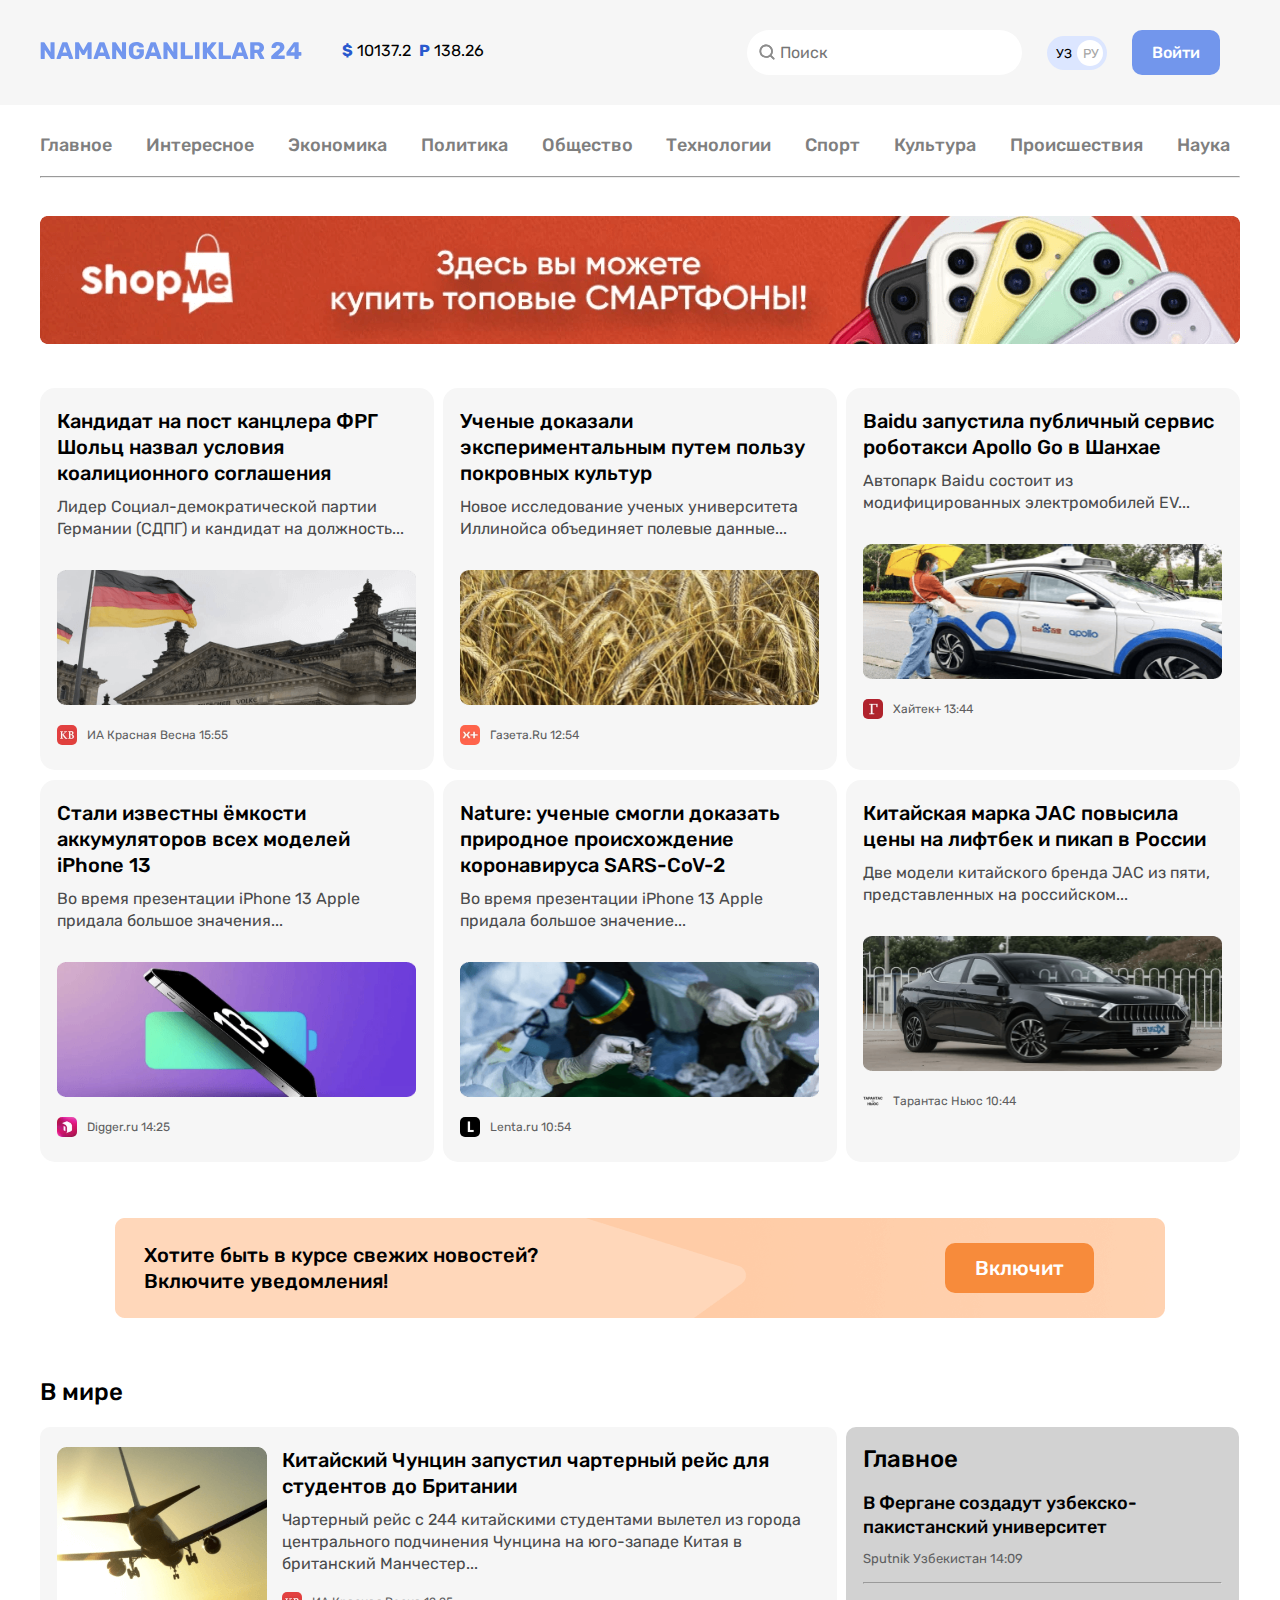
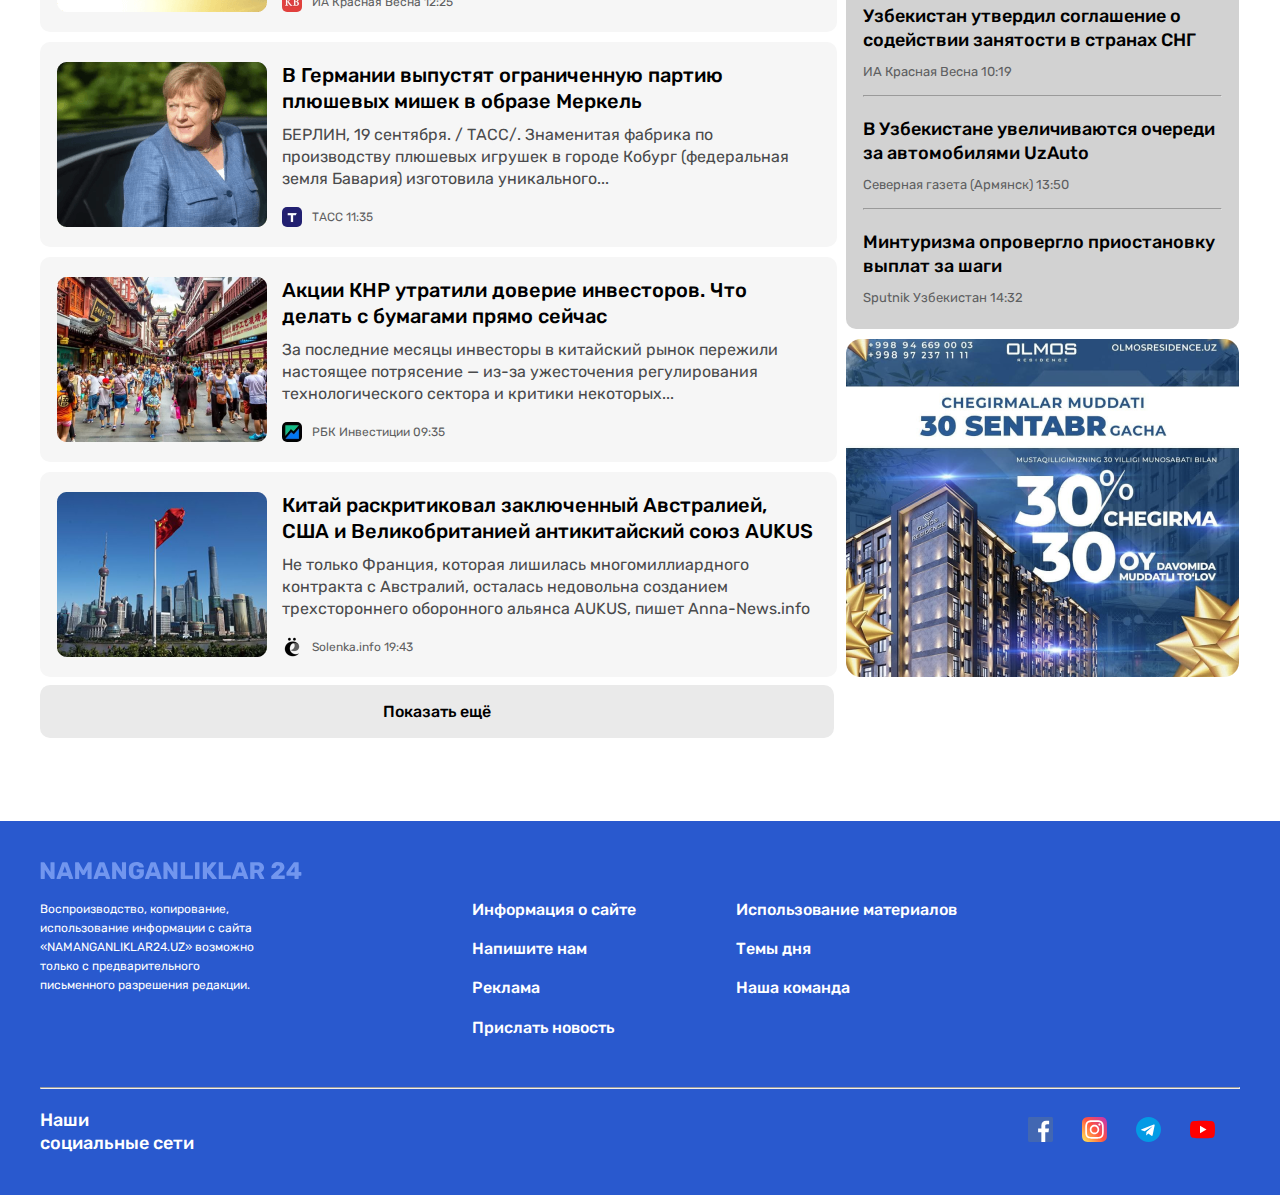
<file: index.html>
<!DOCTYPE html>
<html lang="uz">

<head>
  <meta charset="UTF-8" />
  <meta http-equiv="X-UA-Compatible" content="IE=edge" />
  <meta name="viewport" content="width=device-width, initial-scale=1.0" />
  <title>NAMANGANLIKLAR24 - blog web-site</title>
  <!-- css link style -->
  <link rel="stylesheet" href="css/style.css" />
  <link rel="stylesheet" href="css/normalize.css">
  <!-- css link style -->
  <!-- google link -->
  <link rel="preconnect" href="https://fonts.googleapis.com" />
  <link rel="preconnect" href="https://fonts.gstatic.com" crossorigin />
  <link href="https://fonts.googleapis.com/css2?family=Rubik:wght@400;500;700&display=swap" rel="stylesheet" />
  <!-- google link -->
</head>

<body>
  <!-- header section html structura -->
  <header class="header">
    <div class="top-navbar">
      <div class="container">
        <div class="top-navbar-main">
          <div class="top-navbar-left">
            <a href="#" class="link-logo">
              <img src="img/logo.svg" alt="web-site logo namanganliklar " />
            </a>
            <div class="price">
              <span class="dollor"><b>$</b> 10137.2</span>&nbsp;&nbsp;<span class="rubil"><b>P</b> 138.26</span>
            </div>
          </div>
          <div class="top-navbar-right">
            <div class="search-bar">
              <img src="img/search.svg" alt="search icon" />
              <input type="search" class="search-input" placeholder="Поиск" />
            </div>
            <label class="switch">
              <input type="checkbox" checked />
              <span class="slider round">
                <span class="s-lang">УЗ</span>
                <span class="ru-lang">РУ</span>
              </span>
            </label>
            <a href="#" class="top-nav-btn">Войти</a>
          </div>
        </div>
      </div>
    </div>
    <nav class="navbar">
      <div class="container">
        <ul class="nav-list">
          <li class="nav-item"><a href="#" class="nav-link">Главное</a></li>
          <li class="nav-item">
            <a href="#" class="nav-link">Интересное</a>
          </li>
          <li class="nav-item"><a href="#" class="nav-link">Экономика</a></li>
          <li class="nav-item"><a href="#" class="nav-link">Политика</a></li>
          <li class="nav-item"><a href="#" class="nav-link">Общество</a></li>
          <li class="nav-item">
            <a href="#" class="nav-link">Технологии</a>
          </li>
          <li class="nav-item"><a href="#" class="nav-link">Спорт</a></li>
          <li class="nav-item"><a href="#" class="nav-link">Культура</a></li>
          <li class="nav-item">
            <a href="#" class="nav-link">Происшествия</a>
          </li>
          <li class="nav-item"><a href="#" class="nav-link">Наука</a></li>
        </ul>
        <hr class="nav-border" />
      </div>
    </nav>
    <div class="container">
      <div class="rec-banner">
        <img src="img/rec-ban.png" alt="advertising banner for web site" />
      </div>
    </div>
  </header>
  <!-- header section html structura -->
  <main class="main">
    <!-- All web site container -->
    <div class="container">
      <!-- web site news group section -->
      <div class="news-group">
        <div class="news-card">
          <h3 class="news-card-heading">Кандидат на пост канцлера ФРГ Шольц назвал условия коалиционного соглашения</h3>
          <p class="news-card-paragriph">Лидер Социал-демократической партии Германии (СДПГ) и кандидат на должность...
          </p>
          <div class="card-image">
            <img src="img/bn-1.png" alt="" class="news-img" />
            <div class="news-card-tagline">
              <img src="img/blog-7.svg" alt="" class="news-img-logo"><span class="news-tag-title">ИА Красная Весна 15:55</span>
            </div>
          </div>
        </div>
        <div class="news-card">
          <h3 class="news-card-heading">Ученые доказали экспериментальным путем пользу покровных культур</h3>
          <p class="news-card-paragriph">Новое исследование ученых университета Иллинойса объединяет полевые данные...
          </p>
          <div class="card-image">
            <img src="img/bn-2.png" alt="" class="news-img" />
            <div class="news-card-tagline">
              <img src="img/blog-2.svg" alt="" class="news-img-logo"><span class="news-tag-title">Газета.Ru 12:54</span>
            </div>
          </div>
        </div>
        <div class="news-card">
          <h3 class="news-card-heading">Baidu запустила публичный сервис роботакси Apollo Go в Шанхае</h3>
          <p class="news-card-paragriph">Автопарк Baidu состоит из модифицированных электромобилей EV... </p>
          <div class="card-image">
            <img src="img/bn-3.png" alt="" class="news-img" />
            <div class="news-card-tagline">
              <img src="img/blog-6.svg" alt="" class="news-img-logo"><span class="news-tag-title">Хайтек+ 13:44</span>
            </div>
          </div>
        </div>
        <div class="news-card">
          <h3 class="news-card-heading">Стали известны ёмкости аккумуляторов всех моделей iPhone 13</h3>
          <p class="news-card-paragriph">Во время презентации iPhone 13 Apple придала большое значения...</p>
          <div class="card-image">
            <img src="img/bn-4.png" alt="" class="news-img" />
            <div class="news-card-tagline">
              <img src="img/blog-4.svg" alt="digger.ru" class="news-img-logo"><span class="news-tag-title">Digger.ru 14:25</span>
            </div>
          </div>
        </div>
        <div class="news-card">
          <h3 class="news-card-heading">Nature: ученые смогли доказать природное происхождение коронавируса SARS-CoV-2
          </h3>
          <p class="news-card-paragriph">Во время презентации iPhone 13 Apple придала большое значение...</p>
          <div class="card-image">
            <img src="img/bn-5.png" alt="" class="news-img" />
            <div class="news-card-tagline">
              <img src="img/blog-5.svg" alt="lent.ru logo" class="news-img-logo"><span class="news-tag-title">Lenta.ru 10:54</span>
            </div>
          </div>
        </div>
        <div class="news-card">
          <h3 class="news-card-heading">Китайская марка JAC повысила цены на лифтбек и пикап в России</h3>
          <p class="news-card-paragriph">Две модели китайского бренда JAC из пяти, представленных на российском...</p>
          <div class="card-image">
            <img src="img/bn-6.png" alt="" class="news-img" />
            <div class="news-card-tagline">
              <img src="img/blog-1.svg" alt="tarans nyus" class="news-img-logo"><span class="news-tag-title">Тарантас Ньюс 10:44</span>
            </div>
          </div>
        </div>
      </div>
      <!-- web site news group section -->
      <!-- web site notfication section -->
      <div class="web-site-notf">
        <div class="notification-section">
          <h2 class="notif-heading">Хотите быть в курсе свежих новостей? Включите уведомления!
          </h2>
          <a href="#" class="notif-btn">Включит</a>
        </div>
      </div>
      <!-- web site notfication section -->
      <!-- in the world section -->
      <div class="in-world">
        <h2 class="in-the-world__heading">В мире</h2>
        <div class="in-the-group">
          <div class="world-left">
            <div class="world-left-card">
              <div class="world-card-image">
                <img src="img/world-1.png" alt="world section image">
              </div>
              <div class="world-card-text">
                <h4 class="world-card-heading">Китайский Чунцин запустил чартерный рейс для студентов до Британии</h4>
                <p class="world-card-paragriph">Чартерный рейс с 244 китайскими студентами вылетел из города
                  центрального подчинения Чунцина на юго-западе Китая в британский Манчестер...</p>
                <div class="world-footer-text"><img src="img/blog-7.svg" alt=""><span>ИА Красная Весна 12:25</span></div>
              </div>
            </div>
            <div class="world-left-card">
              <div class="world-card-image">
                <img src="img/world-2.png" alt="world section image">
              </div>
              <div class="world-card-text">
                <h4 class="world-card-heading">В Германии выпустят ограниченную партию плюшевых мишек в образе Меркель
                </h4>
                <p class="world-card-paragriph">БЕРЛИН, 19 сентября. / ТАСС/. Знаменитая фабрика по производству
                  плюшевых игрушек в городе Кобург (федеральная земля Бавария) изготовила уникального...</p>
                <div class="world-footer-text"><img src="img/blog-8.svg" alt=""><span>ТАСС 11:35</span></div>
              </div>
            </div>
            <div class="world-left-card">
              <div class="world-card-image">
                <img src="img/world-3.png" alt="world section image">
              </div>
              <div class="world-card-text">
                <h4 class="world-card-heading">Акции КНР утратили доверие инвесторов. Что делать с бумагами прямо сейчас
                </h4>
                <p class="world-card-paragriph">
                  За последние месяцы инвесторы в китайский рынок пережили настоящее потрясение — из-за ужесточения
                  регулирования технологического сектора и критики некоторых...
                </p>
                <div class="world-footer-text">
                  <img src="img/blog-3.svg" alt=""><span>РБК Инвестиции 09:35</span>
                </div>
              </div>
            </div>
            <div class="world-left-card">
              <div class="world-card-image">
                <img src="img/world-4.png" alt="world section image">
              </div>
              <div class="world-card-text">
                <h4 class="world-card-heading">Китай раскритиковал заключенный Австралией, США и Великобританией
                  антикитайский союз AUKUS</h4>
                <p class="world-card-paragriph">Не только Франция, которая лишилась многомиллиардного контракта с
                  Австралий, осталась недовольна созданием трехстороннего оборонного альянса AUKUS, пишет Anna-News.info
                </p>
                <div class="world-footer-text"><img src="img/blog-9.svg" alt=""><span>Solenka.info 19:43</span></div>

              </div>
            </div>
            <div class="world-btn-group">
              <a class="world-btn" href="list-menu.html">Показать ещё</a>
            </div>
          </div>
          <div class="world-right">
            <div class="world-right-main">
              <h2 class="world-right-heading">Главное</h2>
              <div class="world-text-option">
                <h3 class="world-rt-heading">В Фергане создадут узбекско-пакистанский университет</h3>
                <span class="world-tag-title">Sputnik Узбекистан 14:09</span>
              </div>
              <hr class="world-border">
              <div class="world-text-option">
                <h3 class="world-rt-heading">Узбекистан утвердил соглашение о содействии занятости в странах СНГ</h3>
                <span class="world-tag-title">ИА Красная Весна 10:19</span>
              </div>
              <hr class="world-border">
              <div class="world-text-option">
                <h3 class="world-rt-heading">В Узбекистане увеличиваются очереди за автомобилями UzAuto</h3>
                <span class="world-tag-title">Северная газета (Армянск) 13:50</span>
              </div>
              <hr class="world-border">
              <div class="world-text-option">
                <h3 class="world-rt-heading">Минтуризма опровергло приостановку выплат за шаги</h3>
                <span class="world-tag-title">Sputnik Узбекистан 14:32</span>
              </div>
            </div>

            <div class="rec-banner">
              <img src="img/rec-banner.png" alt="reclami banner">
            </div>
          </div>

        </div>
      </div>
    </div>
    <!-- All web site container -->

  </main>

  <footer class="footer">
    <div class="container">
      <div class="top-logo">
        <a href="#">
          <img src="img/logo.svg" alt="site footer logo">
        </a>
      </div>
      <div class="footer-list">
        <p class="footer-paragriph">
          Воспроизводство, копирование, использование информации с сайта «NAMANGANLIKLAR24.UZ» возможно только с предварительного письменного разрешения редакции.
        </p>
      <ul class="footer-nav-list">
        <li class="footer-item">
          <a href="" class="footer-link">Информация о сайте</a>
        </li>
        <li class="footer-item">
          <a href="" class="footer-link">Напишите нам</a>
        </li>
        <li class="footer-item">
          <a href="" class="footer-link">Реклама</a>
        </li>
        <li class="footer-item">
          <a href="" class="footer-link">Прислать новость</a>
        </li>
      </ul>
      <ul class="footer-nav-list">
        <li class="footer-item">
          <a href="" class="footer-link">Использование материалов</a>
        </li>
        <li class="footer-item">
          <a href="" class="footer-link">Темы дня</a>
        </li>
        <li class="footer-item">
          <a href="" class="footer-link">Наша команда</a>
        </li>
      </ul>
    </div>
    <hr class="footer-border">
    <div class="footer-tagline">
      <p class="footer-text">Наши социальные сети</p>
      <div class="socail-net">
        <a href="#"><img src="img/facebook.svg" alt="footer section in socails networks"></a>
        <a href="#"><img src="img/instagram.svg" alt="footer section in socails networks"></a>
        <a href="#"><img src="img/telegram.svg" alt="footer section in socails networks"></a>
        <a href="#"><img src="img/youtube.svg" alt="footer section in socails networks"></a>
      </div>
    </div>
    </div>

  </footer>
</body>

</html>
</file>
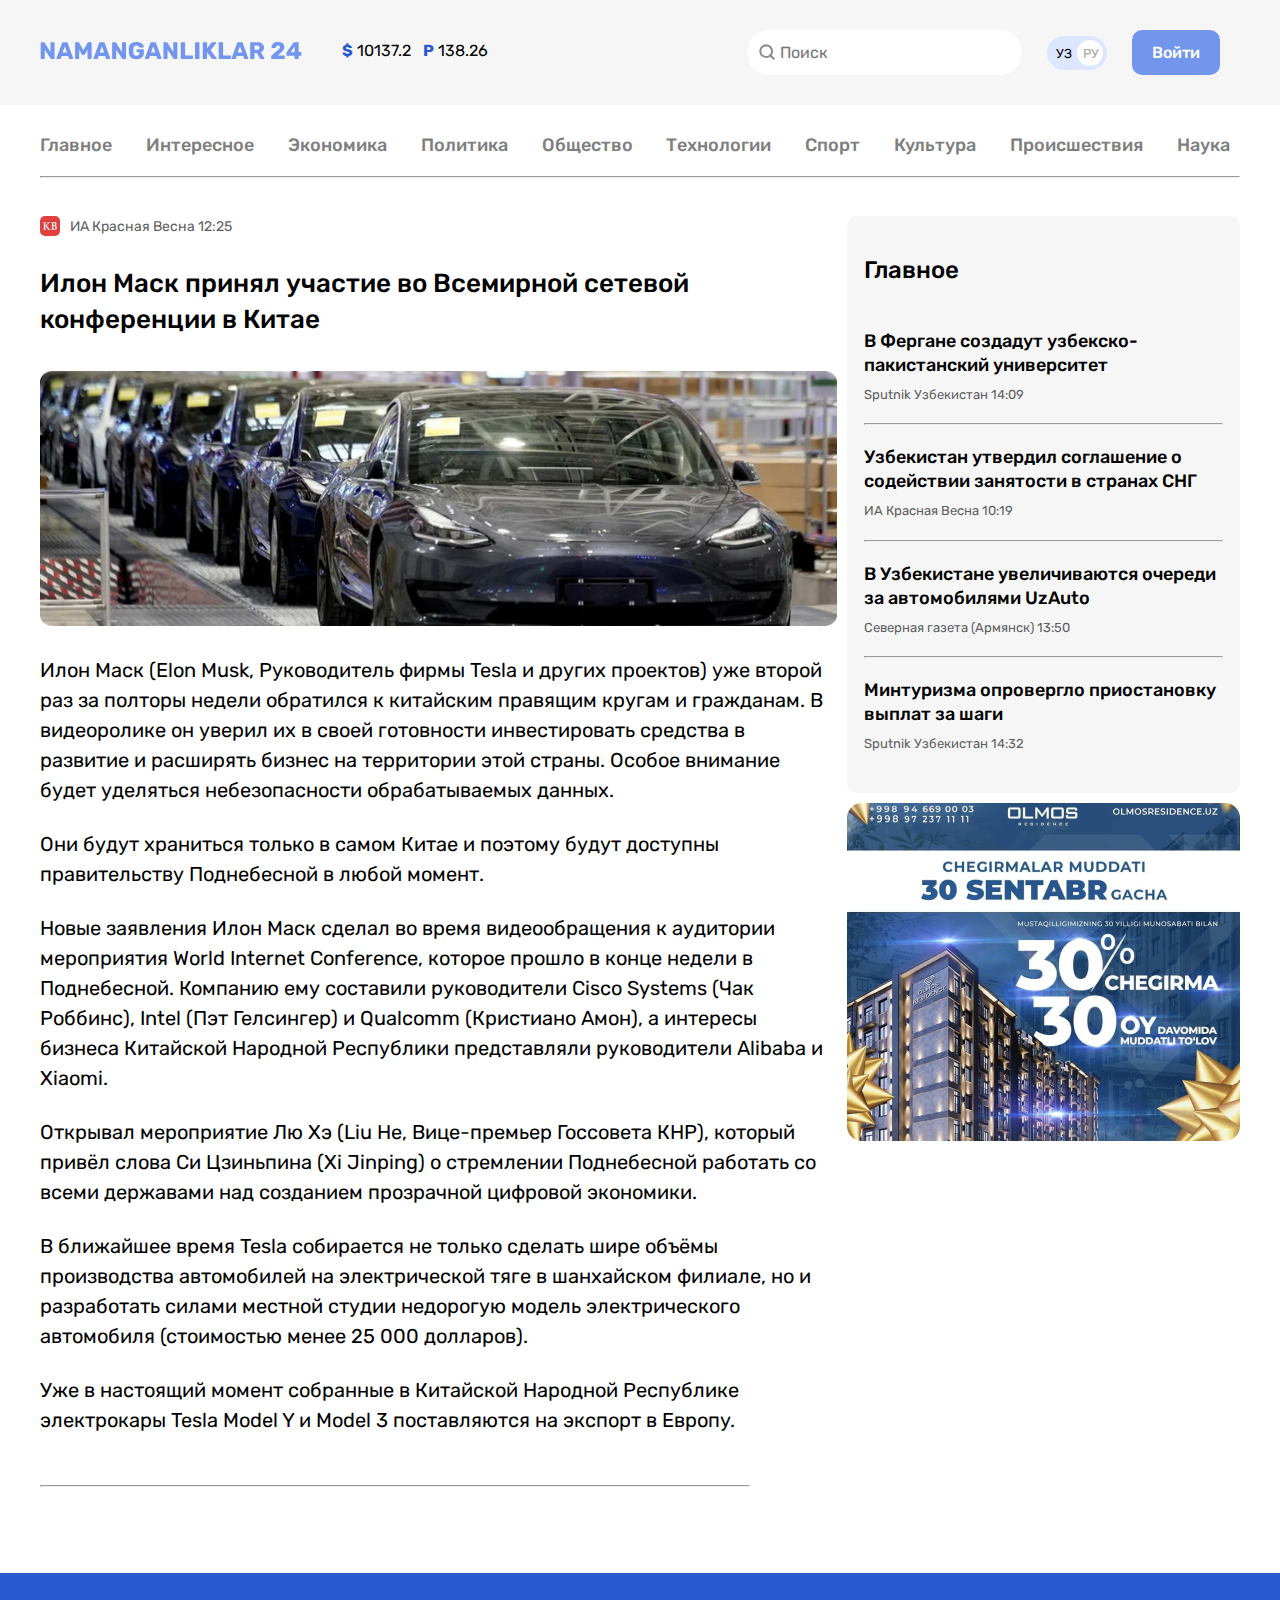
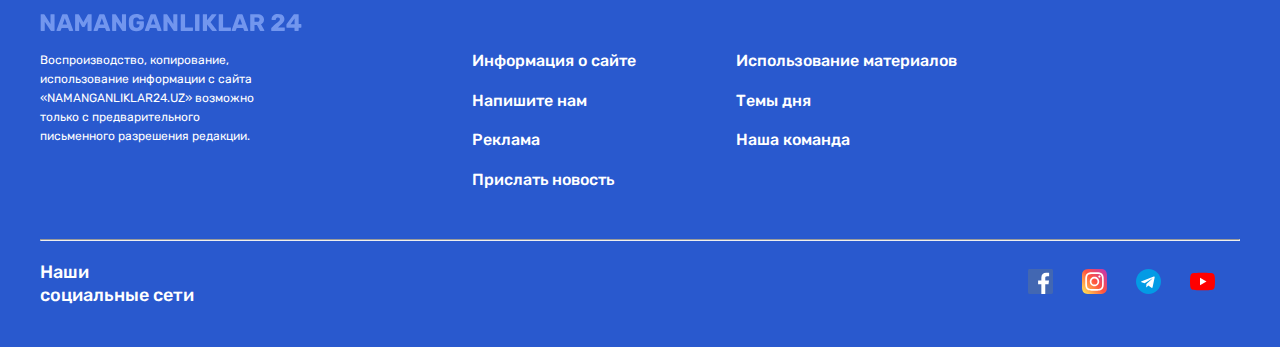
<file: article.html>
<!DOCTYPE html>
<html lang="uz">

<head>
  <meta charset="UTF-8" />
  <meta http-equiv="X-UA-Compatible" content="IE=edge" />
  <meta name="viewport" content="width=device-width, initial-scale=1.0" />
  <title>NAMANGANLIKLAR24 - blog web-site</title>
  <!-- css link style -->
  <link rel="stylesheet" href="css/style.css" />
  <link rel="stylesheet" href="css/normalize.css">
  <!-- css link style -->
  <!-- google link -->
  <link rel="preconnect" href="https://fonts.googleapis.com" />
  <link rel="preconnect" href="https://fonts.gstatic.com" crossorigin />
  <link href="https://fonts.googleapis.com/css2?family=Rubik:wght@400;500;700&display=swap" rel="stylesheet" />
  <!-- google link -->
</head>

<body>
  <header class="header">
    <div class="top-navbar">
      <div class="container">
        <div class="top-navbar-main">
          <div class="top-navbar-left">
            <a href="#" class="link-logo">
              <img src="img/logo.svg" alt="web-site logo namanganliklar " />
            </a>
            <div class="price">
              <span class="dollor">
                <b>$</b>
                10137.2</span>&nbsp;&nbsp;<span class="rubil">
                <b>P</b>
                138.26</span>
            </div>
          </div>
          <div class="top-navbar-right">
            <div class="search-bar">
              <img src="img/search.svg" alt="search icon" />
              <input type="search" class="search-input" placeholder="Поиск" />
            </div>
            <label class="switch">
              <input type="checkbox" checked />
              <span class="slider round">
                <span class="s-lang">УЗ</span>
                <span class="ru-lang">РУ</span>
              </span>
            </label>
            <a href="#" class="top-nav-btn">Войти</a>
          </div>
        </div>
      </div>
    </div>
    <nav class="navbar">
      <div class="container">
        <ul class="nav-list">
          <li class="nav-item">
            <a href="#" class="nav-link">Главное</a>
          </li>
          <li class="nav-item">
            <a href="#" class="nav-link">Интересное</a>
          </li>
          <li class="nav-item">
            <a href="#" class="nav-link">Экономика</a>
          </li>
          <li class="nav-item">
            <a href="#" class="nav-link">Политика</a>
          </li>
          <li class="nav-item">
            <a href="#" class="nav-link">Общество</a>
          </li>
          <li class="nav-item">
            <a href="#" class="nav-link">Технологии</a>
          </li>
          <li class="nav-item">
            <a href="#" class="nav-link">Спорт</a>
          </li>
          <li class="nav-item">
            <a href="#" class="nav-link">Культура</a>
          </li>
          <li class="nav-item">
            <a href="#" class="nav-link">Происшествия</a>
          </li>
          <li class="nav-item">
            <a href="#" class="nav-link">Наука</a>
          </li>
        </ul>
        <hr class="nav-border" />
      </div>
    </nav>
  </header>
  <main class="main">
    <!-- All web site container -->
    <div class="container">
      <div class="article">
        <div class="article-group">
          <div class="article-left">
            <div>

              <div class="article-text">
                <img src="img/blog-7.svg" alt="">
                <span>ИА Красная Весна 12:25</span>
              </div>
              <h4 class="article-card-heading">Илон Маск принял участие во
                Всемирной сетевой конференции в Китае</h4>
            </div>
            <!-- ================ world left card ================ -->
            <div class="article-left-card">

              <div class="article-card-text">
                <div class="article-card-image">
                  <img src="img/article.png" alt="world section image">
                </div>
                <p class="article-card-paragriph">Илон Маск (Elon Musk,
                  Руководитель фирмы Tesla и других проектов) уже
                  второй раз за полторы недели обратился к китайским правящим
                  кругам и гражданам. В видеоролике он
                  уверил их в своей готовности инвестировать средства в
                  развитие и расширять бизнес на территории этой
                  страны. Особое внимание будет уделяться небезопасности
                  обрабатываемых данных.
                </p>
                <p class="article-card-paragriph">Они будут храниться только в
                  самом Китае и поэтому будут доступны
                  правительству Поднебесной в любой момент.</p>
                <p class="article-card-paragriph">Новые заявления Илон Маск
                  сделал во время видеообращения к аудитории
                  мероприятия World Internet Conference, которое прошло в
                  конце недели в Поднебесной. Компанию ему
                  составили руководители Cisco Systems (Чак Роббинс), Intel
                  (Пэт Гелсингер) и Qualcomm (Кристиано Амон),
                  а интересы бизнеса Китайской Народной Республики
                  представляли руководители Alibaba и Xiaomi.
                </p>
                <p class="article-card-paragriph">Открывал мероприятие Лю Хэ
                  (Liu He, Вице-премьер Госсовета КНР),
                  который привёл слова Си Цзиньпина (Xi Jinping) о стремлении
                  Поднебесной работать со всеми державами
                  над созданием прозрачной цифровой экономики.</p>
                <p class="article-card-paragriph">В ближайшее время Tesla
                  собирается не только сделать шире объёмы
                  производства автомобилей на электрической тяге в шанхайском
                  филиале, но и разработать силами местной
                  студии недорогую модель электрического автомобиля
                  (стоимостью менее 25 000 долларов).</p>
                <p class="article-card-paragriph">
                  Уже в настоящий момент собранные в Китайской Народной
                  Республике электрокары Tesla Model Y и Model 3
                  поставляются на экспорт в Европу.
                </p>
              </div>

            </div>
            <hr class="article-br">
            <!-- ================ world left card ================ -->
          </div>
          <div class="article-right">
            <div class="article-right-main">
              <h2 class="article-right-heading">Главное</h2>
              <div class="article-text-option">
                <h3 class="article-rt-heading">В Фергане создадут
                  узбекско-пакистанский университет</h3>
                <span class="article-tag-title">Sputnik Узбекистан 14:09</span>
              </div>
              <hr class="article-border">
              <div class="article-text-option">
                <h3 class="article-rt-heading">Узбекистан утвердил соглашение
                  о содействии занятости в странах СНГ</h3>
                <span class="article-tag-title">ИА Красная Весна 10:19</span>
              </div>
              <hr class="article-border">
              <div class="article-text-option">
                <h3 class="article-rt-heading">В Узбекистане увеличиваются
                  очереди за автомобилями UzAuto</h3>
                <span class="article-tag-title">Северная газета (Армянск)
                  13:50</span>
              </div>
              <hr class="article-border">
              <div class="article-text-option">
                <h3 class="article-rt-heading">Минтуризма опровергло
                  приостановку выплат за шаги</h3>
                <span class="article-tag-title">Sputnik Узбекистан 14:32</span>
              </div>
            </div>

            <div class="rec-banner">
              <img src="img/rec-banner.png" alt="reclami banner">
            </div>
          </div>
        </div>
      </div>
      <div class="main-foot-card">
        <h3 class="main-heading"></h3>
        <div class="main-card">
          <div class="card">
            <div class="card-text">
              <h4 class="text-heading"></h4>
              <p class="text-paragriph"></p>
            </div>
          </div>
          <div class="card">
            <div class="card-text">
              <h4 class="text-heading"></h4>
              <p class="text-paragriph"></p>
            </div>
          </div>
          <div class="card">
            <div class="card-text">
              <h4 class="text-heading"></h4>
              <p class="text-paragriph"></p>
            </div>
          </div>
        </div>
      </div>
    </div>
    <!-- All web site container -->
  </main>

  <footer class="footer">
    <div class="container">
      <div class="top-logo">
        <a href="#">
          <img src="img/logo.svg" alt="site footer logo">
        </a>
      </div>
      <div class="footer-list">
        <p class="footer-paragriph">
          Воспроизводство, копирование, использование информации с сайта
          «NAMANGANLIKLAR24.UZ» возможно только с
          предварительного письменного разрешения редакции.
        </p>
        <ul class="footer-nav-list">
          <li class="footer-item">
            <a href="" class="footer-link">Информация о сайте</a>
          </li>
          <li class="footer-item">
            <a href="" class="footer-link">Напишите нам</a>
          </li>
          <li class="footer-item">
            <a href="" class="footer-link">Реклама</a>
          </li>
          <li class="footer-item">
            <a href="" class="footer-link">Прислать новость</a>
          </li>
        </ul>
        <ul class="footer-nav-list">
          <li class="footer-item">
            <a href="" class="footer-link">Использование материалов</a>
          </li>
          <li class="footer-item">
            <a href="" class="footer-link">Темы дня</a>
          </li>
          <li class="footer-item">
            <a href="" class="footer-link">Наша команда</a>
          </li>
        </ul>
      </div>
      <hr class="footer-border">
      <div class="footer-tagline">
        <p class="footer-text">Наши социальные сети</p>
        <div class="socail-net">
          <a href="#"><img src="img/facebook.svg" alt="footer section in socails
              networks"></a>
          <a href="#"><img src="img/instagram.svg" alt="footer section in
              socails networks"></a>
          <a href="#"><img src="img/telegram.svg" alt="footer section in socails
              networks"></a>
          <a href="#"><img src="img/youtube.svg" alt="footer section in socails
              networks"></a>
        </div>
      </div>
    </div>
  </footer>
</body>

</html>
</file>
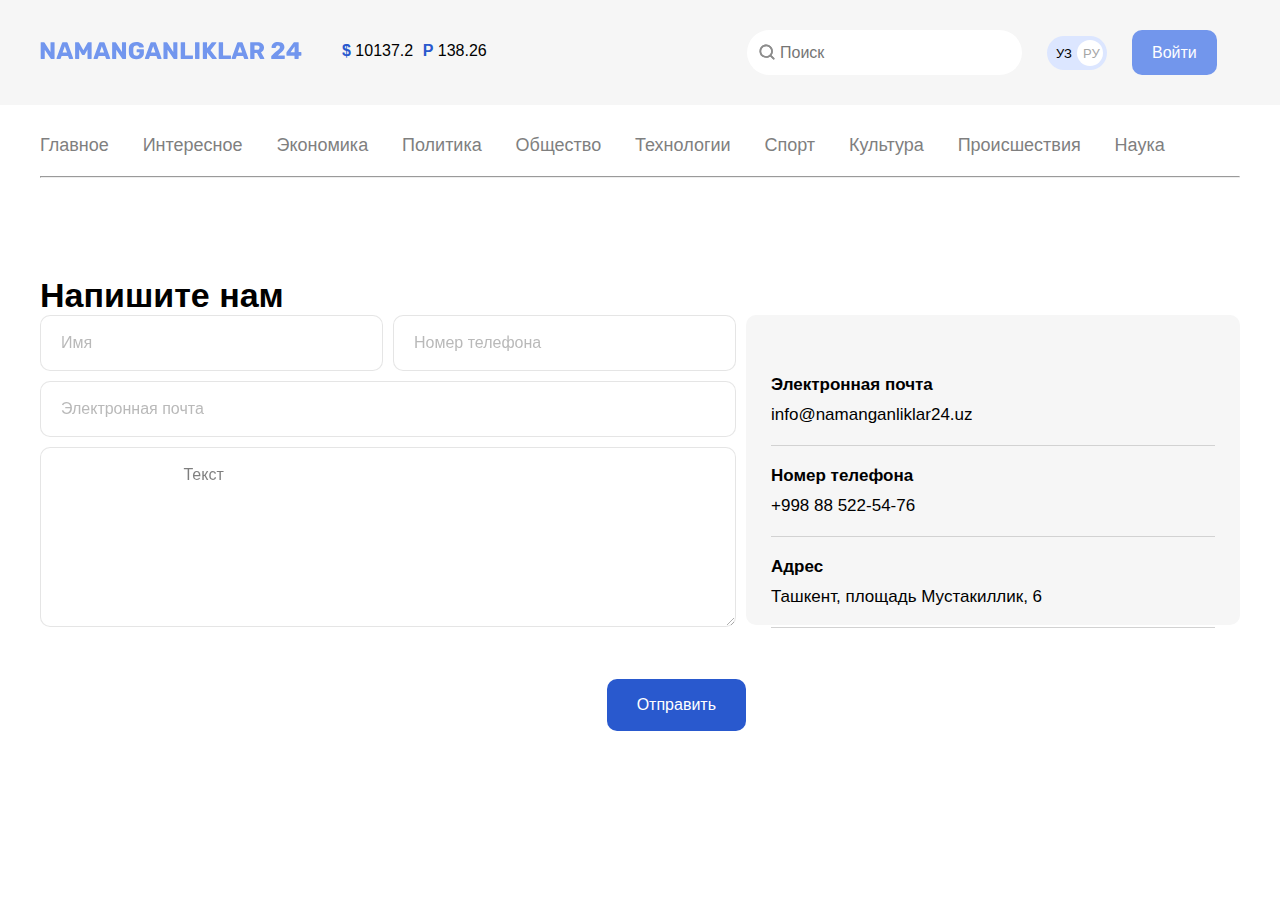
<file: contact.html>
<!DOCTYPE html>
<html lang="en">
<head>
    <meta charset="UTF-8">
    <meta http-equiv="X-UA-Compatible" content="IE=edge">
    <meta name="viewport" content="width=device-width, initial-scale=1.0">
    <title>Document</title>
    <!-- link section -->
    <link rel="stylesheet" href="css/contact.css">
    <!-- link section -->

</head>
<body>
    <!-- html structura (header) start -->
    <header class="header">
        <div class="top-navbar">
          <div class="container">
            <div class="top-navbar-main">
              <div class="top-navbar-left">
                <a href="#" class="link-logo">
                  <img src="img/logo.svg" alt="web-site logo namanganliklar " />
                </a>
                <div class="price">
                  <span class="dollor"><b>$</b> 10137.2</span>&nbsp;&nbsp;<span class="rubil"><b>P</b> 138.26</span>
                </div>
              </div>
              <div class="top-navbar-right">
                <div class="search-bar">
                  <img src="img/search.svg" alt="search icon" />
                  <input type="search" class="search-input" placeholder="Поиск" />
                </div>
                <label class="switch">
                  <input type="checkbox" checked />
                  <span class="slider round">
                    <span class="s-lang">УЗ</span>
                    <span class="ru-lang">РУ</span>
                  </span>
                </label>
                <a href="#" class="top-nav-btn">Войти</a>
              </div>
            </div>
          </div>
        </div>
        <nav class="navbar">
          <div class="container">
            <ul class="nav-list">
              <li class="nav-item"><a href="#" class="nav-link">Главное</a></li>
              <li class="nav-item">
                <a href="#" class="nav-link">Интересное</a>
              </li>
              <li class="nav-item"><a href="#" class="nav-link">Экономика</a></li>
              <li class="nav-item"><a href="#" class="nav-link">Политика</a></li>
              <li class="nav-item"><a href="#" class="nav-link">Общество</a></li>
              <li class="nav-item">
                <a href="#" class="nav-link">Технологии</a>
              </li>
              <li class="nav-item"><a href="#" class="nav-link">Спорт</a></li>
              <li class="nav-item"><a href="#" class="nav-link">Культура</a></li>
              <li class="nav-item">
                <a href="#" class="nav-link">Происшествия</a>
              </li>
              <li class="nav-item"><a href="#" class="nav-link">Наука</a></li>
            </ul>
            <hr class="nav-border" />
          </div>
        </nav>  
      </header>
      <!-- html structura (header) end -->

      <main class="main">
        <div class="container">
            <form action="#" class="contact-form">
                <h1 class="contact-form-header">Напишите нам</h1>
                <div class="contact-form-main">
                    <div class="contact-form-section">
                        <!-- contact form header -->
                        <div class="contact-form-header">
                            <div class="contact-form-label-hd">
                                <input type="text" name="name" id="name" class="name-input" placeholder="Имя">
                            </div>
                            <div class="contact-form-label-hd">
                                <input type="number" name="number" id="number" class="number-input" placeholder="Номер телефона">
                            </div>
                        </div>
                        <!-- contact form header -->
                        <div class="contact-form-label">
                            <input type="email" name="email" id="email" class="email-input" placeholder="Электронная почта">
                        </div>
                        <div class="contact-form-label">
                            <textarea name="comments" id="comments" class="contact-form-textarea">
                            Текст
                            </textarea>
                        </div>
                        <div class="contact-form-label-btn">
                        <button type="submit" class="submit-btn">Отправить</button>
                        </div>
                    </div>
                   <div class="contact-form-text-section">
                    <div class="contact-form-text">
                        <strong>Электронная почта</strong>
                        <span>info@namanganliklar24.uz</span>
                    </div>
                    <div class="contact-form-text">
                        <strong>Номер телефона</strong>
                        <span>+998 88 522-54-76</span>
                    </div>
                    <div class="contact-form-text">
                        <strong>Адрес</strong>
                        <span>Ташкент, площадь Мустакиллик, 6 </span>
                    </div>
                   </div>
                </div>
            </form>
        </div>
      </main>
</body>
</html>
</file>
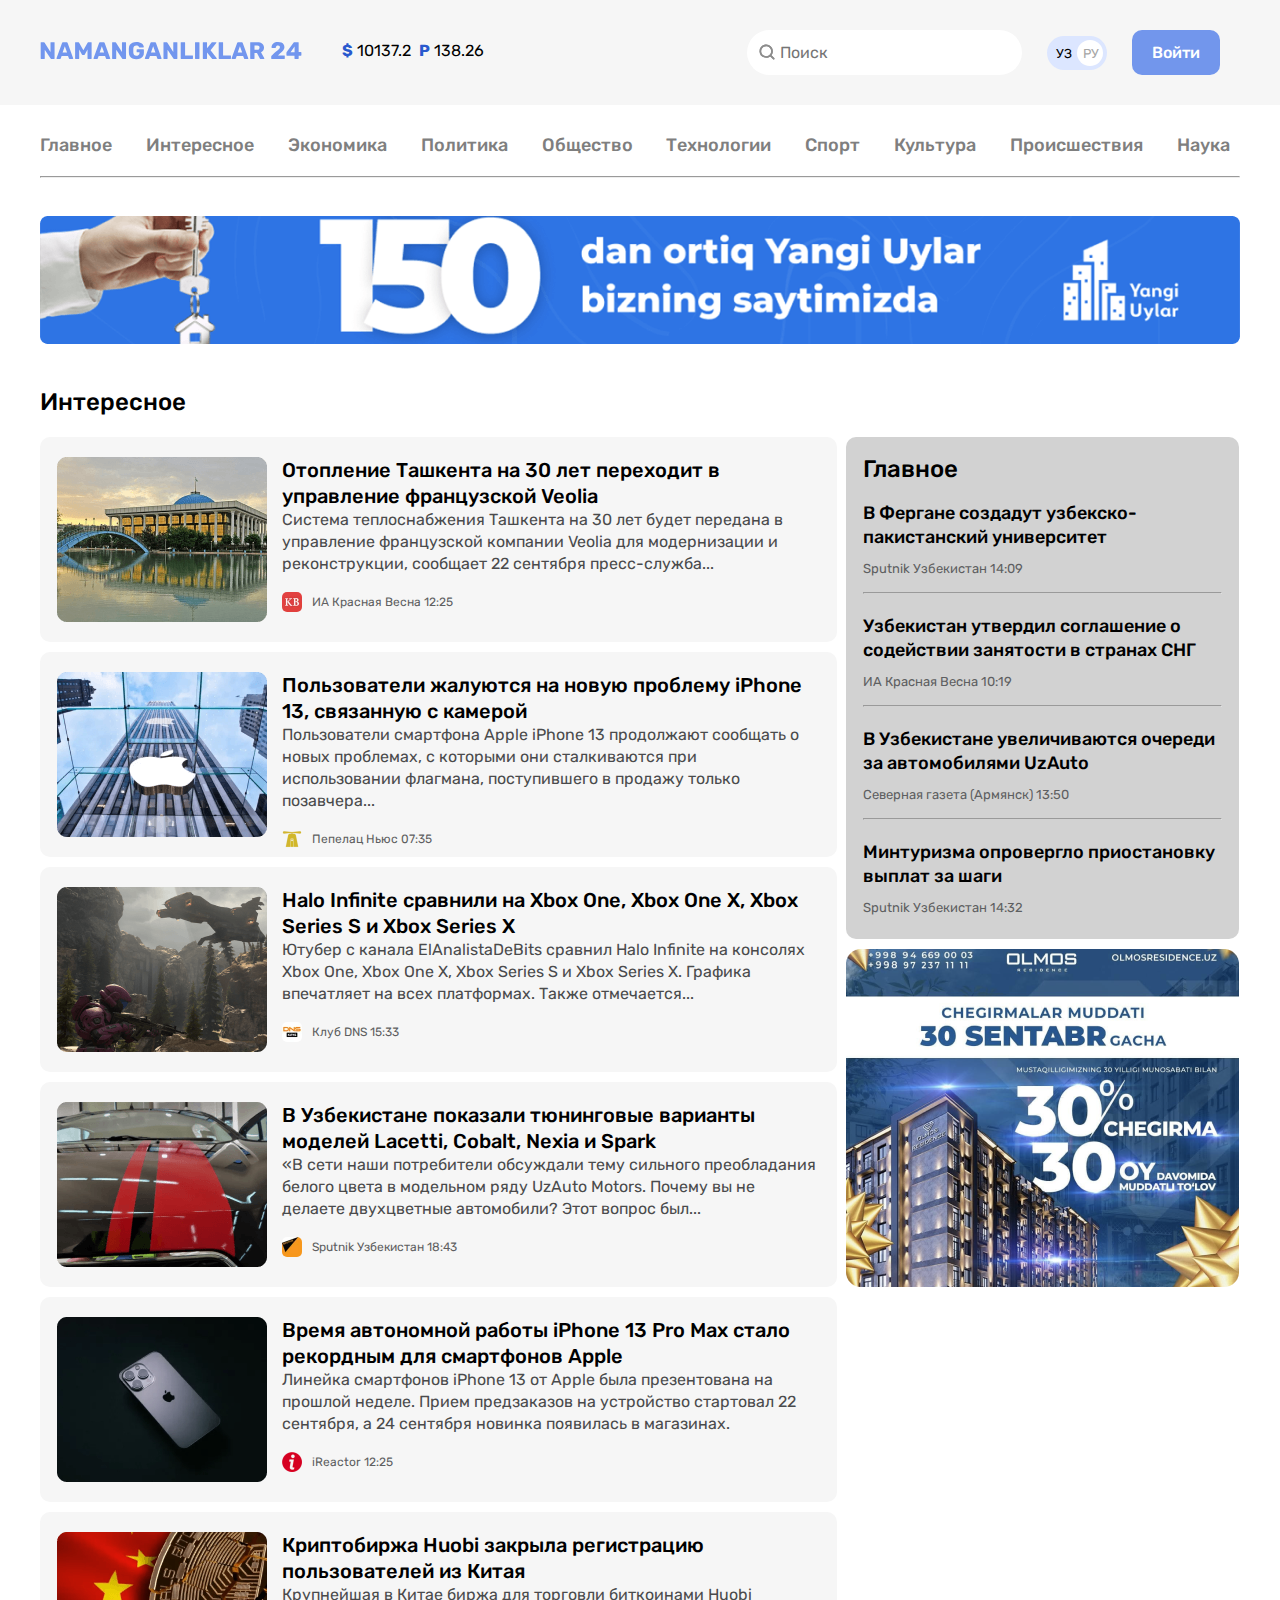
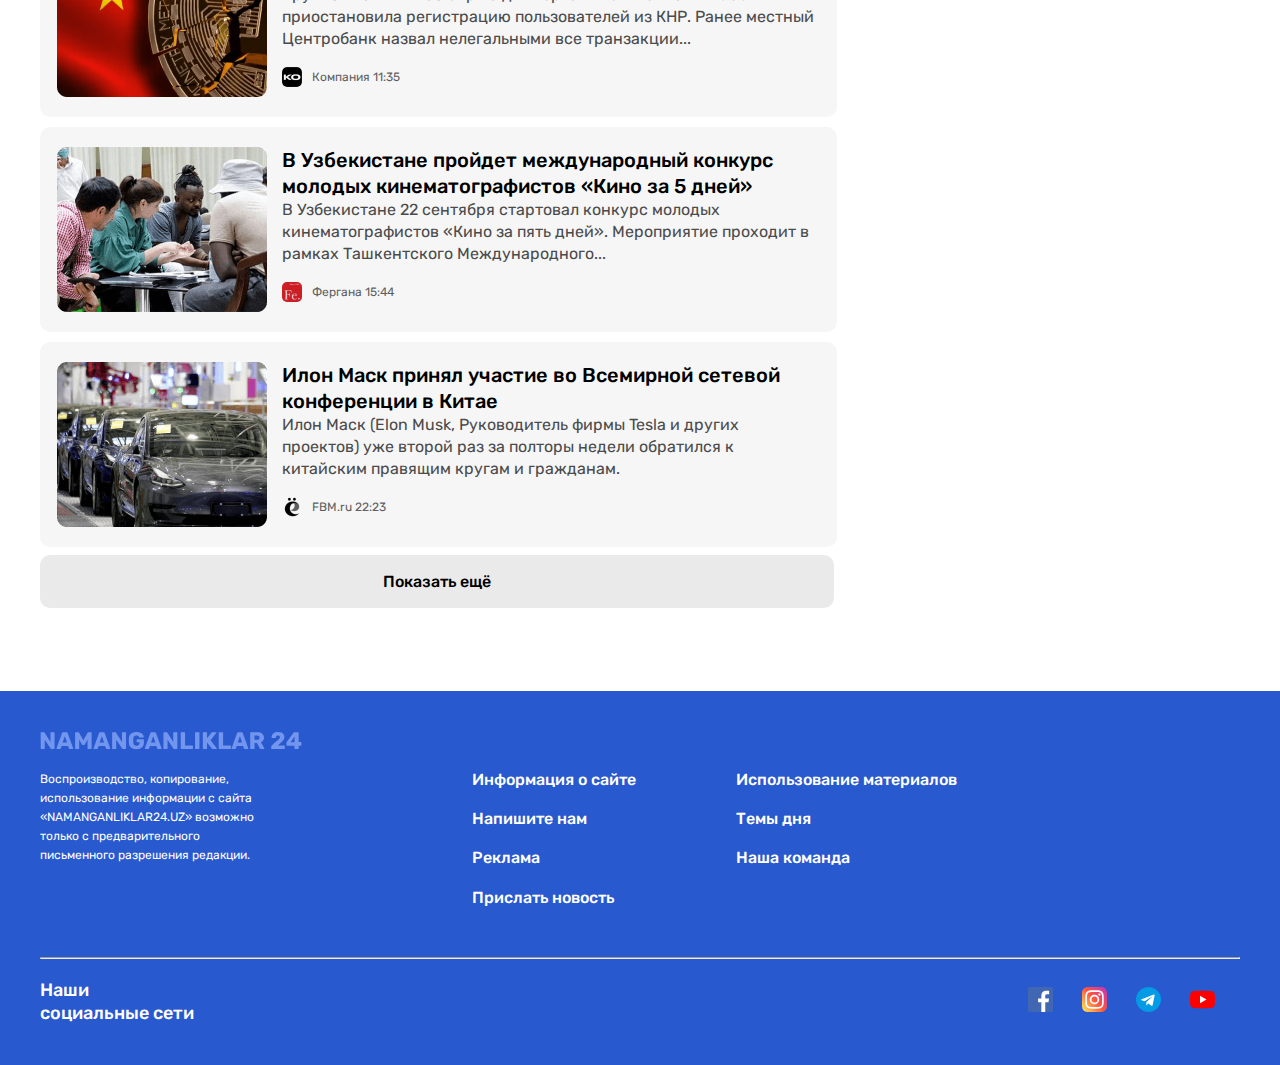
<file: list-menu.html>
<!DOCTYPE html>
<html lang="uz">

<head>
  <meta charset="UTF-8" />
  <meta http-equiv="X-UA-Compatible" content="IE=edge" />
  <meta name="viewport" content="width=device-width, initial-scale=1.0" />
  <title>NAMANGANLIKLAR24 - blog web-site</title>
  <!-- css link style -->
  <link rel="stylesheet" href="css/style.css" />
  <link rel="stylesheet" href="css/normalize.css">
  <!-- css link style -->
  <!-- google link -->
  <link rel="preconnect" href="https://fonts.googleapis.com" />
  <link rel="preconnect" href="https://fonts.gstatic.com" crossorigin />
  <link href="https://fonts.googleapis.com/css2?family=Rubik:wght@400;500;700&display=swap" rel="stylesheet" />
  <!-- google link -->
</head>

<body>
  <header class="header">
    <div class="top-navbar">
      <div class="container">
        <div class="top-navbar-main">
          <div class="top-navbar-left">
            <a href="#" class="link-logo">
              <img src="img/logo.svg" alt="web-site logo namanganliklar " />
            </a>
            <div class="price">
              <span class="dollor"><b>$</b> 10137.2</span>&nbsp;&nbsp;<span class="rubil"><b>P</b> 138.26</span>
            </div>
          </div>
          <div class="top-navbar-right">
            <div class="search-bar">
              <img src="img/search.svg" alt="search icon" />
              <input type="search" class="search-input" placeholder="Поиск" />
            </div>
            <label class="switch">
              <input type="checkbox" checked />
              <span class="slider round">
                <span class="s-lang">УЗ</span>
                <span class="ru-lang">РУ</span>
              </span>
            </label>
            <a href="#" class="top-nav-btn">Войти</a>
          </div>
        </div>
      </div>
    </div>
    <nav class="navbar">
      <div class="container">
        <ul class="nav-list">
          <li class="nav-item"><a href="#" class="nav-link">Главное</a></li>
          <li class="nav-item">
            <a href="#" class="nav-link">Интересное</a>
          </li>
          <li class="nav-item"><a href="#" class="nav-link">Экономика</a></li>
          <li class="nav-item"><a href="#" class="nav-link">Политика</a></li>
          <li class="nav-item"><a href="#" class="nav-link">Общество</a></li>
          <li class="nav-item">
            <a href="#" class="nav-link">Технологии</a>
          </li>
          <li class="nav-item"><a href="#" class="nav-link">Спорт</a></li>
          <li class="nav-item"><a href="#" class="nav-link">Культура</a></li>
          <li class="nav-item">
            <a href="#" class="nav-link">Происшествия</a>
          </li>
          <li class="nav-item"><a href="#" class="nav-link">Наука</a></li>
        </ul>
        <hr class="nav-border" />
      </div>
    </nav>
    <div class="container">
      <div class="site-banner">
        <img src="img/list-banner.png" alt="advertising banner for web site" />
      </div>
    </div>
  </header>
  <main class="main">
    <!-- All web site container -->
    <div class="container">
      <div class="in-world">
        <h2 class="in-the-world__heading">Интересное</h2>
        <div class="in-the-group">
          <div class="world-left">
            <!-- ================ world left card ================ -->
            <div class="world-left-card">
              <div class="world-card-image">
                <img src="img/list/list-1.png" alt="world section image">
              </div>
              <div class="world-card-text">
                <a href="#" class="world-card-heading">Отопление Ташкента на 30 лет переходит в управление французской Veolia</a>
                <p class="world-card-paragriph">Система теплоснабжения Ташкента на 30 лет будет передана в управление французской компании Veolia для модернизации и реконструкции, сообщает 22 сентября пресс-служба...</p>
                <div class="world-footer-text"><img src="img/blog-7.svg" alt=""><span>ИА Красная Весна 12:25</span></div>
              </div>
            </div>
            <div class="world-left-card">
              <div class="world-card-image">
                <img src="img/list/list-2.png" alt="world section image">
              </div>
              <div class="world-card-text">
                <a href="#" class="world-card-heading">Пользователи жалуются на новую проблему iPhone 13, связанную с камерой</a>
                <p class="world-card-paragriph">Пользователи смартфона Apple iPhone 13 продолжают сообщать о новых проблемах, с которыми они сталкиваются при использовании флагмана, поступившего в продажу только позавчера...</p>
                <div class="world-footer-text"><img src="img/list/icon-1.svg" alt=""><span>Пепелац Ньюс 07:35</span></div>
              </div>
            </div><div class="world-left-card">
              <div class="world-card-image">
                <img src="img/list/list-3.png" alt="world section image">
              </div>
              <div class="world-card-text">
                <a href="#" class="world-card-heading">Halo Infinite сравнили на Xbox One, Xbox One X, Xbox Series S и Xbox Series X</a>
                <p class="world-card-paragriph">Ютубер с канала ElAnalistaDeBits сравнил Halo Infinite на консолях Xbox One, Xbox One X, Xbox Series S и Xbox Series X. Графика впечатляет на всех платформах. Также отмечается...</p>
                <div class="world-footer-text"><img src="img/list/icon-2.svg" alt=""><span>Клуб DNS 15:33</span></div>
              </div>
            </div><div class="world-left-card">
              <div class="world-card-image">
                <img src="img/list/list-4.png" alt="world section image">
              </div>
              <div class="world-card-text">
                <a href="#" class="world-card-heading">В Узбекистане показали тюнинговые варианты моделей Lacetti, Cobalt, Nexia и Spark</a>
                <p class="world-card-paragriph">«В сети наши потребители обсуждали тему сильного преобладания белого цвета в модельном ряду UzAuto Motors. Почему вы не делаете двухцветные автомобили? Этот вопрос был...</p>
                <div class="world-footer-text"><img src="img/list/icon-3.svg" alt=""><span>Sputnik Узбекистан 18:43</span></div>
              </div>
            </div><div class="world-left-card">
              <div class="world-card-image">
                <img src="img/list/list-5.png" alt="world section image">
              </div>
              <div class="world-card-text">
                <a href="#" class="world-card-heading">Время автономной работы iPhone 13 Pro Max стало рекордным для смартфонов Apple</a>
                <p class="world-card-paragriph">Линейка смартфонов iPhone 13 от Apple была презентована на прошлой неделе. Прием предзаказов на устройство стартовал 22 сентября, а 24 сентября новинка появилась в магазинах.</p>
                <div class="world-footer-text"><img src="img/list/icon-4.svg" alt=""><span>iReactor 12:25</span></div>
              </div>
            </div><div class="world-left-card">
              <div class="world-card-image">
                <img src="img/list/list-6.png" alt="world section image">
              </div>
              <div class="world-card-text">
                <a href="#" class="world-card-heading">Криптобиржа Huobi закрыла регистрацию пользователей из Китая</a>
                <p class="world-card-paragriph">Крупнейшая в Китае биржа для торговли биткоинами Huobi приостановила регистрацию пользователей из КНР. Ранее местный Центробанк назвал нелегальными все транзакции...</p>
                <div class="world-footer-text"><img src="img/list/icon-5.svg" alt=""><span>Компания 11:35</span></div>
              </div>
            </div><div class="world-left-card">
              <div class="world-card-image">
                <img src="img/list/list-7.png" alt="world section image">
              </div>
              <div class="world-card-text">
                <a href="#" class="world-card-heading">В Узбекистане пройдет международный конкурс молодых кинематографистов «Кино за 5 дней»</a>
                <p class="world-card-paragriph">В Узбекистане 22 сентября стартовал конкурс молодых кинематографистов «Кино за пять дней». Мероприятие проходит в рамках Ташкентского Международного...</p>
                <div class="world-footer-text"><img src="img/list/icon-6.svg" alt=""><span>Фергана 15:44</span></div>
              </div>
            </div><div class="world-left-card">
              <div class="world-card-image">
                <img src="img/list/list--8.png" alt="world section image">
              </div>
              <div class="world-card-text">
                <a href="article.html" class="world-card-heading">Илон Маск принял участие во Всемирной сетевой конференции в Китае</a>
                <p class="world-card-paragriph">
                  Илон Маск (Elon Musk, Руководитель фирмы Tesla и других проектов) уже второй раз за полторы недели обратился к китайским правящим кругам и гражданам.
                </p>
                <div class="world-footer-text"><img src="img/blog-9.svg" alt=""><span>FBM.ru 22:23</span></div>
              </div>
            </div>
            <!-- ================ world left card ================ -->

            <!-- =========== world btn group =========== -->
            <div class="world-btn-group">
              <a class="world-btn" href="#">Показать ещё</a>
            </div>
            <!-- =========== world btn group =========== -->
          </div>
          <div class="world-right">
            <div class="world-right-main">
              <h2 class="world-right-heading">Главное</h2>
              <div class="world-text-option">
                <h3 class="world-rt-heading">В Фергане создадут узбекско-пакистанский университет</h3>
                <span class="world-tag-title">Sputnik Узбекистан 14:09</span>
              </div>
              <hr class="world-border">
              <div class="world-text-option">
                <h3 class="world-rt-heading">Узбекистан утвердил соглашение о содействии занятости в странах СНГ</h3>
                <span class="world-tag-title">ИА Красная Весна 10:19</span>
              </div>
              <hr class="world-border">
              <div class="world-text-option">
                <h3 class="world-rt-heading">В Узбекистане увеличиваются очереди за автомобилями UzAuto</h3>
                <span class="world-tag-title">Северная газета (Армянск) 13:50</span>
              </div>
              <hr class="world-border">
              <div class="world-text-option">
                <h3 class="world-rt-heading">Минтуризма опровергло приостановку выплат за шаги</h3>
                <span class="world-tag-title">Sputnik Узбекистан 14:32</span>
              </div>
            </div>

            <div class="rec-banner">
              <img src="img/rec-banner.png" alt="reclami banner">
            </div>
          </div>

        </div>
      </div>
    </div>
    <!-- All web site container -->

  </main>

  <footer class="footer">
    <div class="container">
      <div class="top-logo">
        <a href="#">
          <img src="img/logo.svg" alt="site footer logo">
        </a>
      </div>
      <div class="footer-list">
        <p class="footer-paragriph">
          Воспроизводство, копирование, использование информации с сайта «NAMANGANLIKLAR24.UZ» возможно только с предварительного письменного разрешения редакции.
        </p>
      <ul class="footer-nav-list">
        <li class="footer-item">
          <a href="" class="footer-link">Информация о сайте</a>
        </li>
        <li class="footer-item">
          <a href="" class="footer-link">Напишите нам</a>
        </li>
        <li class="footer-item">
          <a href="" class="footer-link">Реклама</a>
        </li>
        <li class="footer-item">
          <a href="" class="footer-link">Прислать новость</a>
        </li>
      </ul>
      <ul class="footer-nav-list">
        <li class="footer-item">
          <a href="" class="footer-link">Использование материалов</a>
        </li>
        <li class="footer-item">
          <a href="" class="footer-link">Темы дня</a>
        </li>
        <li class="footer-item">
          <a href="" class="footer-link">Наша команда</a>
        </li>
      </ul>
    </div>
    <hr class="footer-border">
    <div class="footer-tagline">
      <p class="footer-text">Наши социальные сети</p>
      <div class="socail-net">
        <a href="#"><img src="img/facebook.svg" alt="footer section in socails networks"></a>
        <a href="#"><img src="img/instagram.svg" alt="footer section in socails networks"></a>
        <a href="#"><img src="img/telegram.svg" alt="footer section in socails networks"></a>
        <a href="#"><img src="img/youtube.svg" alt="footer section in socails networks"></a>
      </div>
    </div>
    </div>

  </footer>
</body>

</html>
</file>
<file: css/style.css>
@import url(../css/article.css);

/* ==============  unversal style tag  ============== */
* {
  margin: 0;
  padding: 0;
  box-sizing: border-box;
}
/* ==============  unversal style tag  ============== */

/* ==============  all web site root variables  ============== */
:root {
  --bn-rubik: "Rubik", sans-serif;
  --bn-white: #ffffff;
  --bn-secondary: #eaeaea;
  --bn-secondary-card: #f6f6f6;
  --bn-se-blue: #7296ec;
  --bs-sw-blue: #dce6ff;
  --bn-de-blue: #2959ce;
  --bn-black: #000000;
  --bn-black-dark: #a6a6a6;
  --bn-se-black: #4a4b4c;
  --bn-ne-black: #5e5f61;
  --bn-sn-core: #7f7f7f;
  --bn-oreng: #f78b3b;
  --bn-secondary-off: #8d8d8d;
  --bn-secondary-one: #D2D2D2;
}
/* ==============  all web site root variables  ============== */

/* ============== css pseudo class options ============== */
*:focus{
  outline: 3px dotted var(--bn-se-blue);
  outline-offset: 3px;
}
/* ============== css pseudo class options ============== */
/* ========= body sections style ========= */
body {
}
/* ========= body sections style ========= */

/* ========= all container secction style ========= */
.container {
  width: 100%;
  max-width: 1240px;
  margin: 0 auto;
  padding-left: 20px;
  padding-right: 20px;
}
/* ========= all container secction style ========= */

/* ========= header section style ========= */
.header {
  margin-bottom: 40px;
}
.top-navbar {
  background-color: var(--bn-secondary-card);
  padding-top: 30px;
  padding-bottom: 30px;
  margin-bottom: 30px;
}
.top-navbar-main {
  width: 1200px;
  display: flex;
  align-items: center;
}
.top-navbar-left {
  display: flex;
  margin-right: 247px;
}
.link-logo {
  margin-right: 40px;
}
.price {
  width: 158px;
  height: 19px;
}
.price > .dollor,
.rubil {
  font-family: var(--bn-rubik);
  font-weight: 400s;
  font-size: 16px;
  line-height: 19px;
}
.price > .dollor > b {
  color: var(--bn-de-blue);
}
.price > .rubil > b {
  color: var(--bn-de-blue);
}
.top-navbar-right {
  display: flex;
  align-items: center;
}
.search-bar {
  background-color: var(--bn-white);
  display: flex;
  align-items: center;
  width: 275px;
  height: 45px;
  border-radius: 60px;
  margin-right: 25px;
}
.search-bar > img {
  width: 20px;
  height: 20px;
  position: relative;
  top: -1px;
  left: 10px;
}
.search-input {
  width: 245px;
  border: none;
  border-radius: 60px;
  padding: 10px 13px;
  font-family: var(--bn-rubik);
  font-weight: 400;
  line-height: 16.59px;
  font-size: 16px;
  color: var(--bn-secondary-off);
  background-color: var(--bn-white);
}
.search-input:placeholder {
  font-family: var(--bn-rubik);
  font-weight: 400;
  line-height: 16.59px;
  font-size: 16px;
}
.search-input:focus {
  outline: none;
}
/* toogle section */
.switch {
  position: relative;
  display: inline-block;
  width: 60px;
  height: 34px;
  margin-right: 25px;
}
.switch input {
  opacity: 0;
  width: 0px;
  height: 0px;
}
.slider {
  position: absolute;
  cursor: pointer;
  top: 0;
  left: 0;
  right: 0;
  bottom: 0;
  background-color: var(--bs-sw-blue);
  -webkit-transition: 0.4s;
  transition: 0.4s;
}
.slider:before {
  position: absolute;
  content: "";
  height: 26px;
  width: 26px;
  left: 4px;
  bottom: 4px;
  background-color: white;
  -webkit-transition: 0.4s;
  transition: 0.4s;
}

input:checked + .slider {
  background-color: var(--bs-sw-blue);
}

input:focus + .slider {
  box-shadow: 0 0 1px #ffffff;
}

input:checked + .slider:before {
  -webkit-transform: translateX(26px);
  -ms-transform: translateX(26px);
  transform: translateX(26px);
}

/* Rounded sliders */
.slider.round {
  border-radius: 34px;
}

.slider.round:before {
  border-radius: 50%;
}
.s-lang {
  position: absolute;
  top: 30%;
  left: 15%;
  font-family: var(--bn-rubik);
  font-weight: 400;
  font-size: 13px;
  line-height: 15px;
  color: var(--bn-black);
}
.ru-lang {
  position: absolute;
  top: 30%;
  left: 60%;
  font-family: var(--bn-rubik);
  font-weight: 400;
  font-size: 13px;
  line-height: 15px;
  color: var(--bn-black-dark);
}
.ru-lang:focus {
  font-weight: 700;
  color: var(--bn-black);
}
/* toogle section */
.top-nav-btn {
  padding: 13px 20px;
  background-color: var(--bn-se-blue);
  font-family: var(--bn-rubik);
  font-weight: 500;
  font-size: 16px;
  line-height: 19px;
  color: var(--bn-white);
  text-decoration: none;
  border-radius: 10px;
  transition: all 0.8s ease;
}
/* .top-nav-btn:hover {
} */
.top-nav-btn:active {
  opacity: 0.6;
}
.navbar {
  height: 41px;
  margin-bottom: 40px;
}
.nav-list {
  display: flex;
  align-items: center;
  list-style-type: none;
  height: 21px;
  margin-bottom: 20px;
}
.nav-item {
  margin-right: 33.89px;
}
.nav-item:last-child {
  margin-right: 0px;
}
.nav-link {
  font-family: var(--bn-rubik);
  font-weight: 500;
  font-size: 18px;
  line-height: 21px;
  text-align: center;
  color: var(--bn-sn-core);
  text-decoration: none;
  text-transform: capitalize;
}
/* .nav-link:hover {
}
.nav-link:active {
} */
.nav-border {
  margin-bottom: 20px;
}
.rec-banner {
  text-align: center;
}
.rec-banner img{
  max-width: 100%;
}
/* ========= header section style ========= */

/* ========= main section style ========= */
.main {
  width: 100%;
  height: auto;
  margin-bottom: 100px;
}
.news-group {
  display: flex;
  justify-content: space-between;
  flex-wrap: wrap;
  height: 770px;
  flex-basis: 1 1 150px;
  margin-bottom: 60px;
}
.news-card {
  width: 394px;
  height: 382px;
  padding: 20px 17px 15px;
  background-color: var(--bn-secondary-card);
  border-radius: 15px;
  margin-bottom: 10px;
}
.news-card-heading {
  margin-bottom: 10px;
  font-family: var(--bn-rubik);
  font-weight: 500;
  font-size: 20px;
  line-height: 26px;
  color: var(--bn-black);
  transition: all .6s ease;
}
.news-card-heading:hover{
  text-decoration: underline;
  cursor: pointer;
  color: var(--bn-oreng);
}
.news-card-paragriph {
  font-family: var(--bn-rubik);
  font-weight: 400;
  font-size: 16px;
  line-height: 22px;
  color: var(--bn-se-black);
}
.card-image {
 padding-top: 15px;
  padding-bottom: 15px;
}
.news-img {
  width: 359px;
  height: 165px;
  padding-top: 15px;
  padding-bottom: 15px;
}
.news-tag-title {
  font-family: var(--bn-rubik);
  font-weight: 400;
  font-size: 12px;
  line-height: 14.22px;
  color: var(--bn-ne-black);
}
.news-card-tagline{
  display: flex;
  align-items: center;
}
.news-card-tagline > .news-img-logo{
  margin-right: 10px;
}

.web-site-notf {
  width: 100%;
  height: auto;
  display: flex;
  align-items: center;
  justify-content: center;
  margin-bottom: 60px;
}
.notification-section {
  width: 1050px;
  height: 100px;
  background-image: url(../img/background.png);
  display: flex;
  align-items: center;
  justify-content: space-between;
  margin-left: 8px;
  margin-right: 8px;
}
.notif-heading {
  width: 404px;
  padding-top: 24px;
  padding-bottom: 24px;
  margin-left: 29px;
  font-family: var(--bn-rubik);
  font-weight: 500;
  font-size: 20px;
  line-height: 26px;
  color: #000000;
}
.notif-btn {
  margin-right: 71px;
  padding-top: 25px;
  padding-bottom: 25px;
  font-family: var(--bn-rubik);
  font-weight: 500;
  font-size: 20px;
  line-height: 24px;
  color: var(--bn-white);
  background-color: var(--bn-oreng);
  text-decoration: none;
  padding: 13px 30px;
  border-radius: 10px;
}
/* world group */
.in-world{
  height: auto;
}
.in-the-world__heading {
  margin-bottom: 20px;
  font-family: var(--bn-rubik);
  font-weight: 500;
  font-size: 24px;
  line-height: 28.44px;
  color: #000000;
}
.in-the-group {
  display: flex;
  gap: 10px;
  width: 1240px;
  height: auto;
}
.world-left {
  width: 796px;
}
.world-left-card {
  width: 797px;
  height: 205px;
  background-color: var(--bn-secondary-card);
  padding: 20px 17px;
  border-radius: 10px;
  margin-bottom: 10px;
  display: flex;
  gap: 15px;
}
.world-left-card:last-child {
margin-bottom: 0px;
}
.world-card-text {
  width: 535px;
  height: 128px;
}
.world-card-heading {
  font-family: var(--bn-rubik), serif;
  font-weight: 500;
  font-size: 20px;
  line-height: 26px;
  color: #000000;
  margin-bottom: 10px;
  transition: all 0.6s ease;
}
.world-card-heading:hover{
  text-decoration: underline;
}
.world-card-paragriph {
  margin-bottom: 17px;
  font-family: var(--bn-rubik);
  font-weight: 400;
  font-size: 16px;
  line-height: 22px;
  color: var(--bn-se-black);
  transition: all 0.6s ease;
}
.world-card-paragriph:hover{
  text-decoration: underline;
}
.world-footer-text {
  display: flex;
  align-items: center;
}
.world-footer-text > img{
  margin-right: 10px;
}
.world-footer-text > span {
  font-family: var(--bn-rubik);
  font-weight: 400;
  font-size: 12px;
  line-height: 14px;
  color: var(--bn-ne-black);
}
.world-btn-group{
  margin-top: 25px;
} 

.world-btn-group >
.world-btn {
  margin-top: 28px;
  padding: 17px 343px;
  background-color: var(--bn-secondary);
  color: var(--bn-black);
  font-family: var(--bn-rubik);
  font-weight: 500;
  font-size: 16px;
  line-height: 19px;
  text-decoration: none;
  border-radius: 10px;
  transition: all 0.8s ease;
}
.world-btn:hover{
  background-color: var(--bn-secondary-one);
}
.world-right {
  display: flex;
  width: 393px;
  flex-direction: column;
}
.world-right-main {
  height: 502px;
  background: var(--bn-secondary-one);
  padding-top: 20px;
  padding-left: 17px;
  padding-right: 17px;
  padding-bottom: 25px;
  flex-direction: column;
  border-radius: 10px;
  margin-bottom: 10px;
}
.world-text-option {
  width: 356px;
  height: 71px;
  margin-top: 20px;
  margin-bottom: 20px;
}
.world-right-heading {
  font-family: var(--bn-rubik);
  font-weight: 500;
  font-size: 24px;
  line-height: 24px;
  color: var(--bn-black);
  margin-bottom: 10px;
}
.world-rt-heading {
  font-family: var(--bn-rubik);
  font-weight: 500;
  font-size: 18px;
  line-height: 24px;
  color: var(--bn-black);
  margin-bottom: 10px;
}
.world-tag-title {
  width: 311px;
  font-family: var(--bn-rubik);
  font-style: normal;
  font-weight: 400;
  font-size: 13px;
  line-height: 15px;
  color: var(--bn-ne-black);
}
.world-border {
  border-bottom: 1px solid var(--bn-secondary-one);
}
/* world group */
/* ========= main section style ========= */

/* ========= footer section style ========= */
.footer{
  background-color: var(--bn-de-blue);
  padding-top: 40px;
  padding-bottom: 40px;
}
.top-logo{
  margin-bottom: 15px;
}
a{
  text-decoration: none;
  color: var(--bn-white);
}
.footer-list{
  display: flex;
  align-items: stretch;
  justify-content: flex-start;

}

.footer-paragriph{
  width: 229px;
  height: 95px;
  margin-right: 203px;
  margin-bottom: 71px;
  font-family: var(--bn-rubik);
  font-weight: 400;
  font-size: 12px;
  line-height: 19px;
  color: var(--bn-white);
}

ul.footer-nav-list{
  list-style-type: none;
  margin-right: 100px;
  margin-bottom: 30px;
}
.footer-nav-list:last-child{
  width: 224px;
  margin-right: 0px;
  margin-bottom: 0px;
}
.footer-item{
  margin-bottom: 20px;
}
.footer-link{
  text-decoration: none;
  color: var(--bn-white);
  font-family: var(--bn-rubik);
  font-weight: 500;
  font-size: 16px;
  line-height: 19px;
}

.footer-tagline{
  display: flex;
  justify-content: space-between;
  align-items: center;
  padding-top: 20px;
}
.footer-text{
  width: 161px;
  height: 46px;
  color: var(--bn-white);
  font-family: var(--bn-rubik);
  font-weight: 500;
  font-size: 18px;
  line-height: 23px;
}
.socail-net> a{
  text-decoration: none;
}
.socail-net a img{
  margin-right: 25px;
  width: 25px;
  height: 25px;
}
/* ========= footer section style ========= */
</file>
<file: css/contact.css>
*,
*::after,
*::before{
      margin: 0;
      padding: 0;
      box-sizing: border-box;
}


/* ==============  all web site root variables  ============== */
:root {
      --bn-rubik: "Rubik", sans-serif;
      --bn-white: #ffffff;
      --bn-secondary: #eaeaea;
      --bn-secondary-card: #f6f6f6;
      --bn-se-blue: #7296ec;
      --bs-sw-blue: #dce6ff;
      --bn-de-blue: #2959ce;
      --bn-black: #000000;
      --bn-black-dark: #a6a6a6;
      --bn-se-black: #4a4b4c;
      --bn-ne-black: #5e5f61;
      --bn-sn-core: #7f7f7f;
      --bn-oreng: #f78b3b;
      --bn-secondary-off: #8d8d8d;
      --bn-secondary-one: #D2D2D2;
    }
    /* ==============  all web site root variables  ============== */
    
    /* ============== css pseudo class options ============== */
    *:focus{
      outline: 3px dotted var(--bn-se-blue);
      outline-offset: 3px;
    }
    /* ============== css pseudo class options ============== */
    /* ========= body sections style ========= */
    body {
      font-family: var(--bn-rubik);
      font-weight: 400;
      font-size: 17px;
      background-color: var(--bn-white);
    }
    /* ========= body sections style ========= */
    
    /* ========= all container secction style ========= */
    .container {
      width: 100%;
      max-width: 1240px;
      margin: 0 auto;
      padding-left: 20px;
      padding-right: 20px;
    }
    /* ========= all container secction style ========= */

    /* ========= header section style ========= */
.header {
      margin-bottom: 40px;
    }
    .top-navbar {
      background-color: var(--bn-secondary-card);
      padding-top: 30px;
      padding-bottom: 30px;
      margin-bottom: 30px;
    }
    .top-navbar-main {
      width: 1200px;
      display: flex;
      align-items: center;
    }
    .top-navbar-left {
      display: flex;
      margin-right: 247px;
    }
    .link-logo {
      margin-right: 40px;
    }
    .price {
      width: 158px;
      height: 19px;
    }
    .price > .dollor,
    .rubil {
      font-family: var(--bn-rubik);
      font-weight: 400s;
      font-size: 16px;
      line-height: 19px;
    }
    .price > .dollor > b {
      color: var(--bn-de-blue);
    }
    .price > .rubil > b {
      color: var(--bn-de-blue);
    }
    .top-navbar-right {
      display: flex;
      align-items: center;
    }
    .search-bar {
      background-color: var(--bn-white);
      display: flex;
      align-items: center;
      width: 275px;
      height: 45px;
      border-radius: 60px;
      margin-right: 25px;
    }
    .search-bar > img {
      width: 20px;
      height: 20px;
      position: relative;
      top: -1px;
      left: 10px;
    }
    .search-input {
      width: 245px;
      border: none;
      border-radius: 60px;
      padding: 10px 13px;
      font-family: var(--bn-rubik);
      font-weight: 400;
      line-height: 16.59px;
      font-size: 16px;
      color: var(--bn-secondary-off);
      background-color: var(--bn-white);
    }
    .search-input:placeholder {
      font-family: var(--bn-rubik);
      font-weight: 400;
      line-height: 16.59px;
      font-size: 16px;
    }
    .search-input:focus {
      outline: none;
    }
    /* toogle section */
    .switch {
      position: relative;
      display: inline-block;
      width: 60px;
      height: 34px;
      margin-right: 25px;
    }
    .switch input {
      opacity: 0;
      width: 0px;
      height: 0px;
    }
    .slider {
      position: absolute;
      cursor: pointer;
      top: 0;
      left: 0;
      right: 0;
      bottom: 0;
      background-color: var(--bs-sw-blue);
      -webkit-transition: 0.4s;
      transition: 0.4s;
    }
    .slider:before {
      position: absolute;
      content: "";
      height: 26px;
      width: 26px;
      left: 4px;
      bottom: 4px;
      background-color: white;
      -webkit-transition: 0.4s;
      transition: 0.4s;
    }
    
    input:checked + .slider {
      background-color: var(--bs-sw-blue);
    }
    
    input:focus + .slider {
      box-shadow: 0 0 1px #ffffff;
    }
    
    input:checked + .slider:before {
      -webkit-transform: translateX(26px);
      -ms-transform: translateX(26px);
      transform: translateX(26px);
    }
    
    /* Rounded sliders */
    .slider.round {
      border-radius: 34px;
    }
    
    .slider.round:before {
      border-radius: 50%;
    }
    .s-lang {
      position: absolute;
      top: 30%;
      left: 15%;
      font-family: var(--bn-rubik);
      font-weight: 400;
      font-size: 13px;
      line-height: 15px;
      color: var(--bn-black);
    }
    .ru-lang {
      position: absolute;
      top: 30%;
      left: 60%;
      font-family: var(--bn-rubik);
      font-weight: 400;
      font-size: 13px;
      line-height: 15px;
      color: var(--bn-black-dark);
    }
    .ru-lang:focus {
      font-weight: 700;
      color: var(--bn-black);
    }
    /* toogle section */
    .top-nav-btn {
      padding: 13px 20px;
      background-color: var(--bn-se-blue);
      font-family: var(--bn-rubik);
      font-weight: 500;
      font-size: 16px;
      line-height: 19px;
      color: var(--bn-white);
      text-decoration: none;
      border-radius: 10px;
      transition: all 0.8s ease;
    }
    /* .top-nav-btn:hover {
    } */
    .top-nav-btn:active {
      opacity: 0.6;
    }
    .navbar {
      height: 41px;
      margin-bottom: 40px;
    }
    .nav-list {
      display: flex;
      align-items: center;
      list-style-type: none;
      height: 21px;
      margin-bottom: 20px;
    }
    .nav-item {
      margin-right: 33.89px;
    }
    .nav-item:last-child {
      margin-right: 0px;
    }
    .nav-link {
      font-family: var(--bn-rubik);
      font-weight: 500;
      font-size: 18px;
      line-height: 21px;
      text-align: center;
      color: var(--bn-sn-core);
      text-decoration: none;
      text-transform: capitalize;
    }
    /* .nav-link:hover {
    }
    .nav-link:active {
    } */
    .nav-border {
      margin-bottom: 20px;
    }
    .rec-banner {
      text-align: center;
    }
    .rec-banner img{
      max-width: 100%;
    }
    /* ========= header section style ========= */


.contact-form {
      padding: 60px 0px;
}
.contact-form-main {
      display: flex;
      justify-content: space-between;
      align-items: flex-start;
}
.contact-form-section {
      
}
.contact-form-header{
      display: flex;
      justify-content: space-between;
      align-items: center;
}
.contact-form-label{
      margin-bottom: 10px;

}
.contact-form-label-hd {
      margin: 0px 10px 10px 0px;
}
.name-input {
      width:343px;
      border-radius: 10px;
      border: 1px solid rgba(0, 0, 0, 0.20);
      background: #FFF;
      opacity:0.5;
      color: #000;
      font-family: var(--bn-rubik);
      font-size: 16px;
      font-style: normal;
      font-weight: 400;
      line-height: normal;
      padding: 18px 20px;
}
.number-input {
      width:343px;
      border-radius: 10px;
      border: 1px solid rgba(0, 0, 0, 0.20);
      background: #FFF;
      opacity:0.5;
      color: #000;
      font-family: var(--bn-rubik);
      font-size: 16px;
      font-style: normal;
      font-weight: 400;
      line-height: normal;
      padding: 18px 20px;
}
.email-input{
      width:696px;
      padding: 18px 20px;
      border-radius: 10px;
      border: 1px solid rgba(0, 0, 0, 0.20);
      background: #FFF;
      opacity:0.5;
      color: #000;
      font-family: var(--bn-rubik);
      font-size: 16px;
      font-style: normal;
      font-weight: 400;
      line-height: normal;
}
.contact-form-textarea{
      width:696px;
      height: 180px;
      padding: 18px;
      border-radius: 10px;
      border: 1px solid rgba(0, 0, 0, 0.20);
      background: #FFF;
      opacity:0.5;
      color: #000;
      font-family: var(--bn-rubik);
      font-size: 16px;
      font-style: normal;
      font-weight: 400;
      line-height: normal;
      margin-bottom: 37px;
}
.contact-form-label-btn{
      display: flex;
      justify-content: right;
      align-items: center;
}
.submit-btn {
      padding: 17px 30px;
      background-color:var(--bn-de-blue);
      border-radius: 10px;
      color: var(--bn-white);
      font-family: var(--bn-rubik);
      font-size: 16px;
      font-weight: 500;
      border:none;
}
.contact-form-text-section {
      width: 494px;
      height: 310px;
      border-radius: 10px;
      background: #F6F6F6;
      padding: 40px 25px;
}
.contact-form-text {
      border-bottom: 1px solid #D2D2D2;
      padding: 20px 0px;
}
.contact-form-text strong{
      margin-bottom: 10px;
      display: block;
}
</file>
